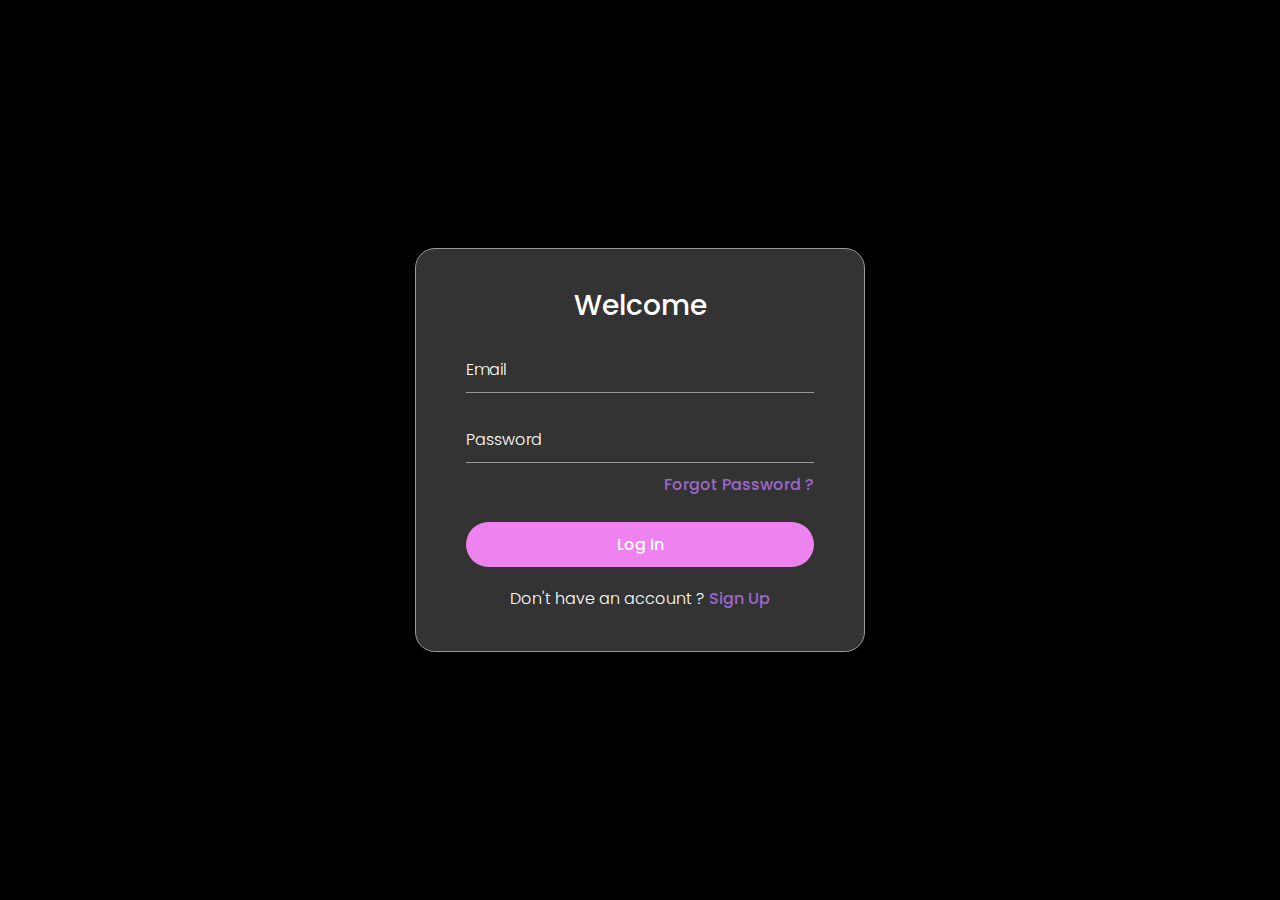
<file: index.html>
<!DOCTYPE html>
<html lang="ko">

<head>
  <meta charset="UTF-8">
  <meta http-equiv="X-UA-Compatible" content="IE=edge">
  <meta name="viewport" content="width=device-width, initial-scale=1.0">
  <title>login_form</title>
  <link rel="stylesheet" href="index.css">
</head>

<body>
  <section class="form-main">
    <div class="form-content">
      <div class="box">
        <h3>Welcome</h3>
        <form action="">
          <div class="input-box">
            <input type="text" placeholder="Email" class="input-control">
          </div>
          <div class="input-box">
            <input type="text" placeholder="Password" class="input-control">
            <div class="input-link">
              <a href="forgot-password.html">Forgot Password ?</a>
            </div>
          </div>
          <button type="submit" class="btn">Log In</button>
        </form>
        <p>Don't have an account ? <a href="signup.html">Sign Up</a></p>
      </div>
    </div>
  </section>
</body>

</html>
</file>
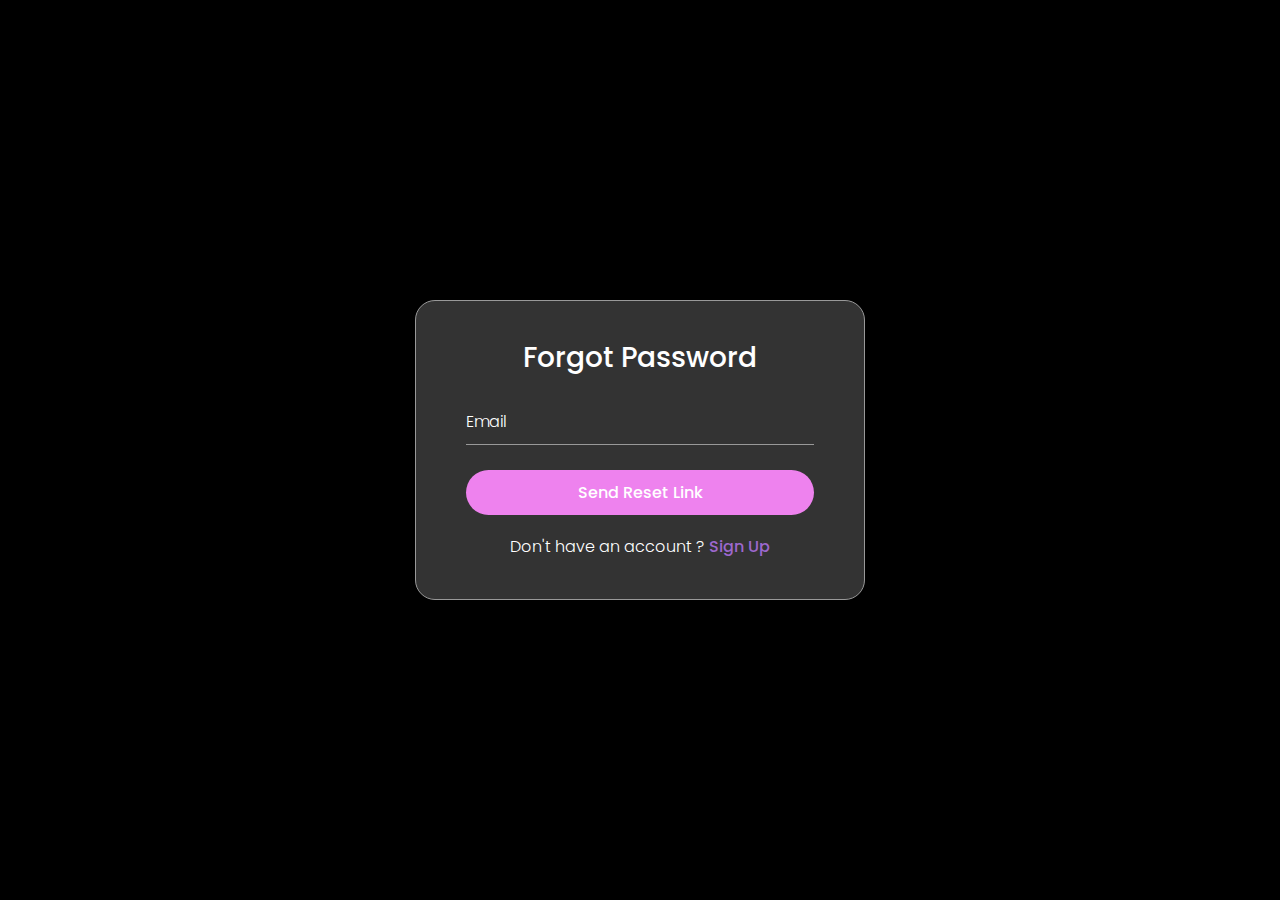
<file: forgot-password.html>
<!DOCTYPE html>
<html lang="ko">

<head>
  <meta charset="UTF-8">
  <meta http-equiv="X-UA-Compatible" content="IE=edge">
  <meta name="viewport" content="width=device-width, initial-scale=1.0">
  <title>Forgot Password</title>
  <link rel="stylesheet" href="index.css">
</head>

<body>
  <section class="form-main">
    <div class="form-content">
      <div class="box">
        <h3>Forgot Password</h3>
        <form action="">
          <div class="input-box">
            <input type="text" placeholder="Email" class="input-control">
          </div>
          <button type="submit" class="btn">Send Reset Link</button>
        </form>
        <p>Don't have an account ? <a href="signup.html">Sign Up</a></p>
      </div>
    </div>
  </section>
</body>

</html>
</file>
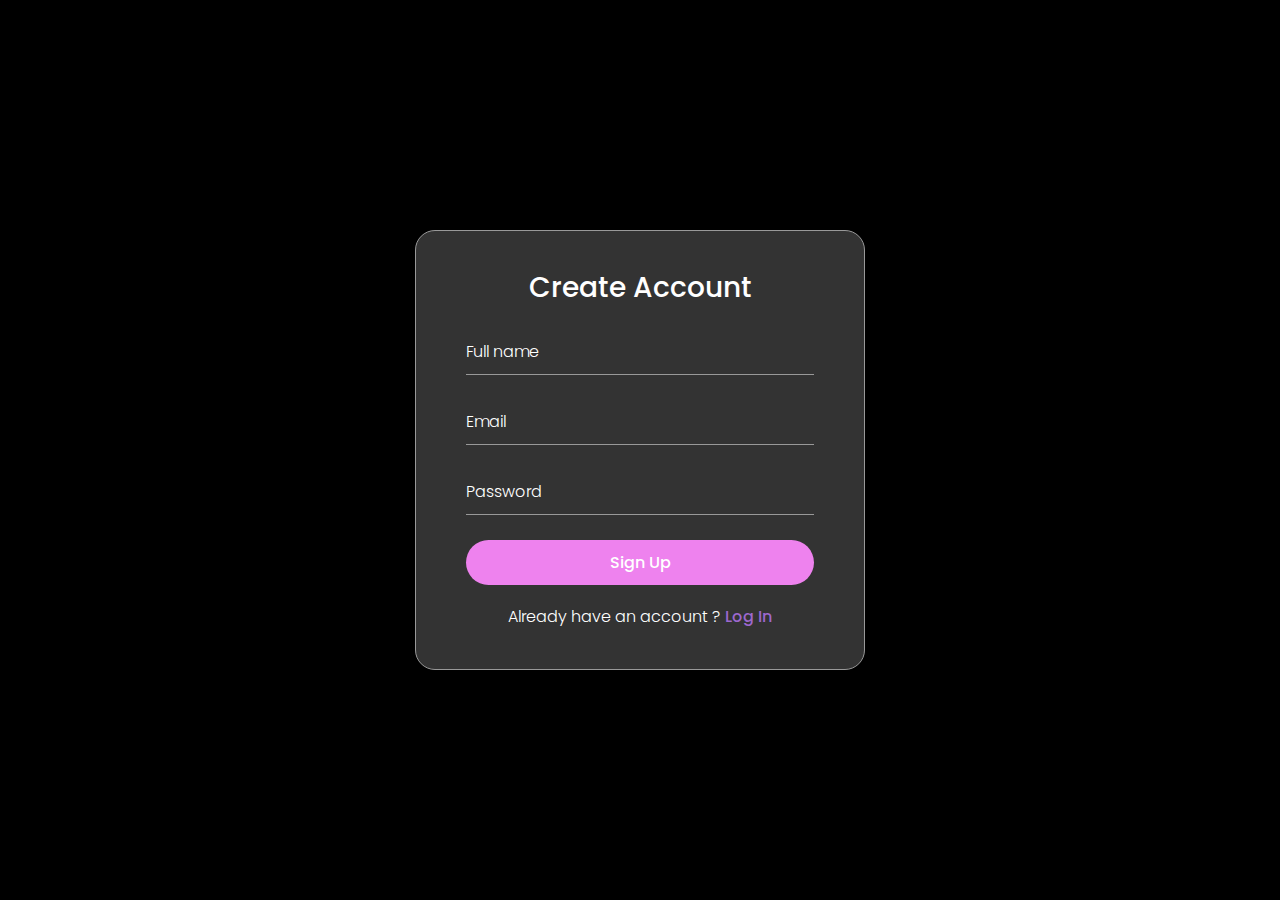
<file: signup.html>
<!DOCTYPE html>
<html lang="ko">

<head>
  <meta charset="UTF-8">
  <meta http-equiv="X-UA-Compatible" content="IE=edge">
  <meta name="viewport" content="width=device-width, initial-scale=1.0">
  <title>Sign Up</title>
  <link rel="stylesheet" href="index.css">
</head>

<body>
  <section class="form-main">
    <div class="form-content">
      <div class="box">
        <h3>Create Account</h3>
        <form action="">
          <div class="input-box">
            <input type="text" placeholder="Full name" class="input-control">
          </div>
          <div class="input-box">
            <input type="text" placeholder="Email" class="input-control">
          </div>
          <div class="input-box">
            <input type="text" placeholder="Password" class="input-control">
          </div>
          <button type="submit" class="btn">Sign up</button>
        </form>
        <p>Already have an account ? <a href="index.html">Log In</a></p>
      </div>
    </div>
  </section>
</body>

</html>
</file>
<file: index.css>
@import url('https://fonts.googleapis.com/css2?family=Poppins:ital,wght@0,100;0,200;0,300;0,400;0,500;0,600;0,700;0,800;0,900;1,100;1,200;1,300;1,400;1,500;1,600;1,700;1,800;1,900&display=swap');

* {
  margin: 0;
  padding: 0;
  box-sizing: border-box;
}

body {
  background-color: #000;
  font-family: 'Poppins', sans-serif;
  font-weight: 300;
  font-size: 16px;
  line-height: 1.5;
  overflow: hidden;
  color: #fff;
}

a {
  text-decoration: none;
  font-weight: 500;
  display: inline-block;
  color: rgb(157, 104, 206);
}

.form-main {
  min-height: 100vh;
  padding: 60px 15px;
  display: flex;
  align-items: center;
  justify-content: center;
}

.form-content {
  width: 100%;
  max-width: 450px;
}

.form-content .box {
  background-color: #333;
  border: 1px solid #999;
  padding: 40px 50px;
  border-radius: 20px;
}

.form-content h3 {
  font-size: 28px;
  text-align: center;
  line-height: 1.2;
  color: #fff;
  font-weight: 500;
}

.form-content form {
  margin: 25px 0 20px;
}

.form-content .input-box {
  margin-bottom: 25px;
}

.form-content ::placeholder {
  color: inherit;
  opacity: 1;
}

.form-content .input-control {
  display: block;
  height: 45px;
  width: 100%;
  background-color: transparent;
  border: none;
  border-bottom: 1px solid #999;
  color: inherit;
  font-weight: inherit;
  font-family: inherit;
  font-size: 16px;
}

.form-content .input-control:focus {
  outline: none;
}

.form-content .input-link {
  margin-top: 10px;
  text-align: right;
}

.form-content .btn {
  height: 45px;
  width: 100%;
  font-size: 16px;
  font-weight: 500;
  text-transform: capitalize;
  font-family: inherit;
  cursor: pointer;
  border-radius: 25px;
  user-select: none;
  background-color: violet;
  border: none;
  color: #fff;
  position: relative;
  z-index: 1;
  overflow: hidden;
}

.form-content .btn::before {
  content: '';
  position: absolute;
  left: 0;
  top: 0;
  height: 100%;
  width: 100%;
  transition: background-color 0.5s ease;
  z-index: -1;
}

.form-content .btn:hover::before {
  background-color: blueviolet;
}

p {
  text-align: center;
}

/* resposive */
@media (max-width: 575px) {

  body::after,
  body::before {
    height: 250px;
    width: 250px;
    filter: blur(100px);
  }

  .form-content .box {
    padding: 30px;
  }

  .form-content h3 {
    font-size: 24px;
  }
}
</file>
